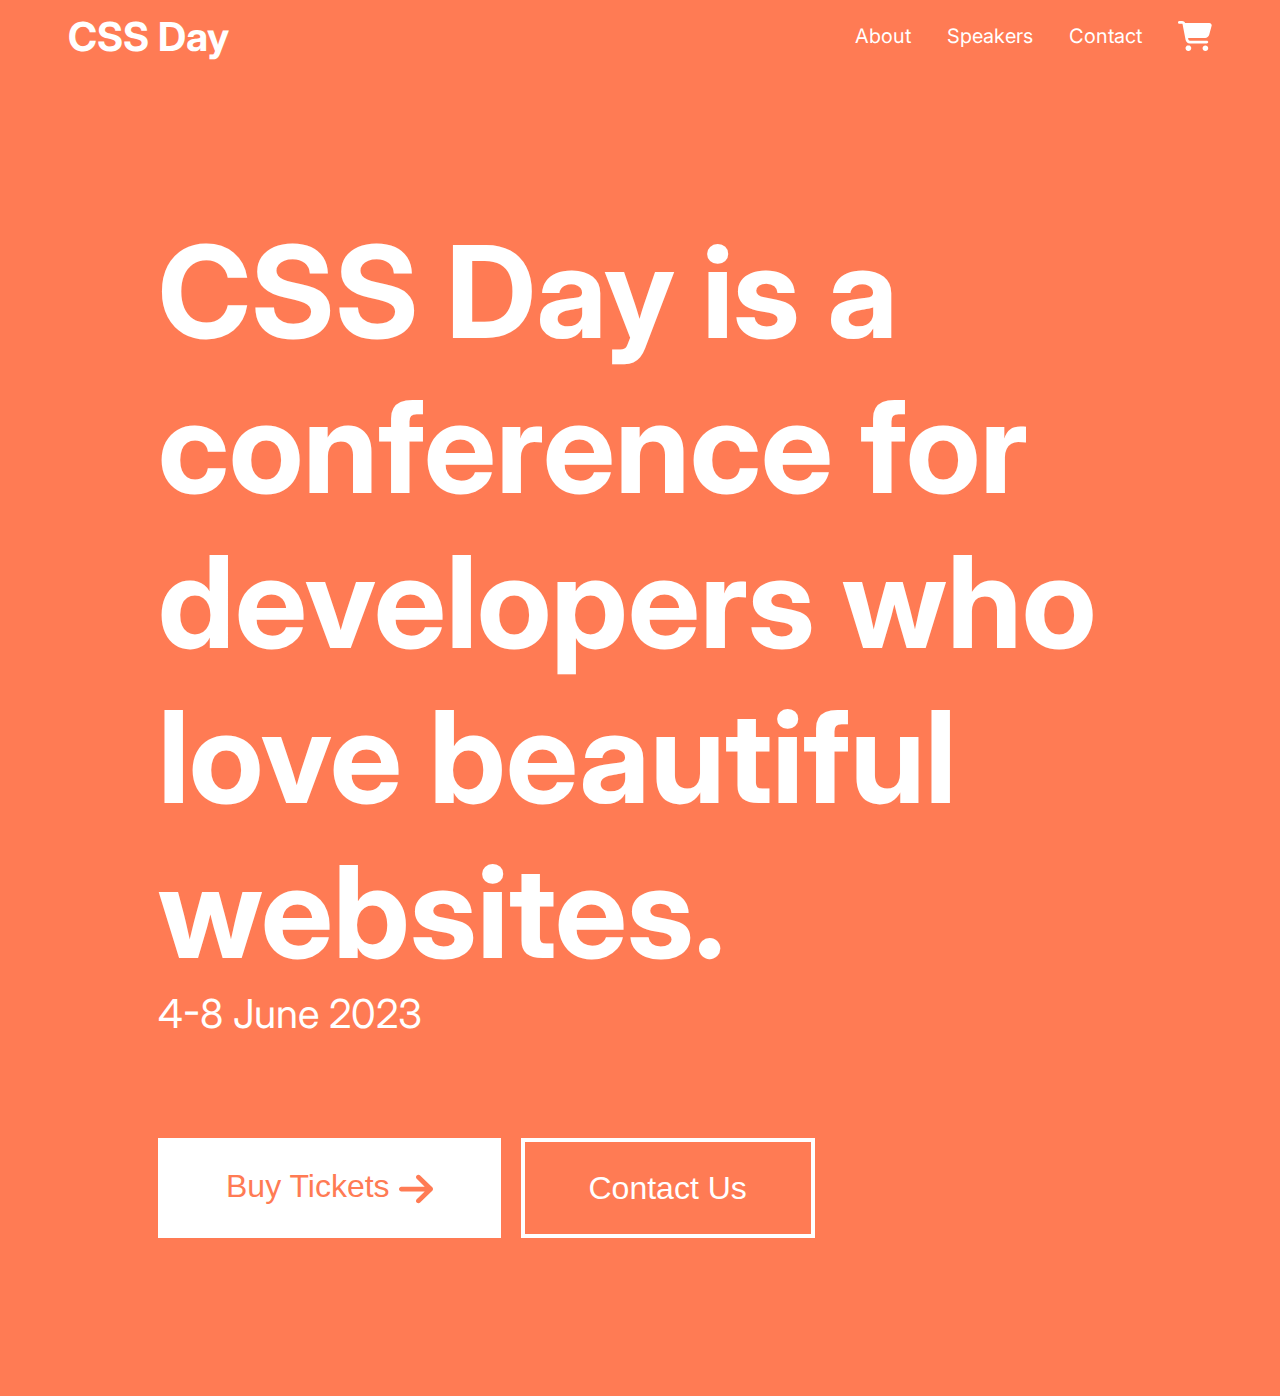
<file: index.html>
<!DOCTYPE html>
<html lang="en">
  <head>
    <meta charset="UTF-8" />
    <meta http-equiv="X-UA-Compatible" content="IE=edge" />
    <meta name="viewport" content="width=device-width, initial-scale=1.0" />

    <link rel="preconnect" href="https://fonts.googleapis.com" />
    <link rel="preconnect" href="https://fonts.gstatic.com" crossorigin />
    <link
      href="https://fonts.googleapis.com/css2?family=Inter:ital,opsz,wght@0,14..32,100..900;1,14..32,100..900&display=swap"
      rel="stylesheet"
    />
    <link rel="stylesheet" href="./styles/index.css" />

    <title>CSS Day</title>
  </head>
  <body class="body body--primary home">
    <header class="header">
      <svg
        class="menu"
        width="33"
        height="36"
        viewBox="0 0 21 24"
        fill="none"
        xmlns="http://www.w3.org/2000/svg"
      >
        <path
          d="M0 4.5C0 3.67031 0.670312 3 1.5 3H19.5C20.3297 3 21 3.67031 21 4.5C21 5.32969 20.3297 6 19.5 6H1.5C0.670312 6 0 5.32969 0 4.5ZM0 12C0 11.1703 0.670312 10.5 1.5 10.5H19.5C20.3297 10.5 21 11.1703 21 12C21 12.8297 20.3297 13.5 19.5 13.5H1.5C0.670312 13.5 0 12.8297 0 12ZM21 19.5C21 20.3297 20.3297 21 19.5 21H1.5C0.670312 21 0 20.3297 0 19.5C0 18.6703 0.670312 18 1.5 18H19.5C20.3297 18 21 18.6703 21 19.5Z"
          fill="#ffffff"
        />
      </svg>
      <svg
        class="close"
        width="30"
        height="34"
        viewBox="0 0 19 23"
        fill="none"
        xmlns="http://www.w3.org/2000/svg"
      >
        <g clip-path="url(#clip0_2_236)">
          <path
            d="M18.2424 3.79587C18.7897 3.18493 18.7025 2.27751 18.0438 1.76989C17.385 1.26227 16.4065 1.34313 15.8591 1.95407L9.30048 9.25387L2.74181 1.95407C2.19445 1.34313 1.21598 1.26227 0.557204 1.76989C-0.101569 2.27751 -0.188759 3.18493 0.358604 3.79587L7.28056 11.5L0.358604 19.2041C-0.188759 19.815 -0.101569 20.7224 0.557204 21.23C1.21598 21.7377 2.19445 21.6568 2.74181 21.0459L9.30048 13.7461L15.8591 21.0459C16.4065 21.6568 17.385 21.7377 18.0438 21.23C18.7025 20.7224 18.7897 19.815 18.2424 19.2041L11.3204 11.5L18.2424 3.79587Z"
            fill="#ffffff"
          />
        </g>
        <defs>
          <clipPath id="clip0_2_236">
            <rect width="18.6006" height="23" fill="white" />
          </clipPath>
        </defs>
      </svg>
      <a class="header__link" href="index.html">CSS Day</a>
      <nav class="nav">
        <ul class="nav__list">
          <li class="nav__list-item"><a href="#">About</a></li>
          <li class="nav__list-item"><a href="speakers.html">Speakers</a></li>
          <li class="nav__list-item"><a href="#">Contact</a></li>
        </ul>
      </nav>
      <svg
        width="34"
        height="30"
        viewBox="0 0 34 30"
        fill="none"
        xmlns="http://www.w3.org/2000/svg"
      >
        <g clip-path="url(#clip0_5_286)">
          <path
            d="M0 1.40625C0 0.626953 0.631597 0 1.41667 0H4.10243C5.40104 0 6.55208 0.75 7.08924 1.875H31.3497C32.9021 1.875 34.0354 3.33984 33.6281 4.82813L31.208 13.752C30.7062 15.5918 29.024 16.875 27.1056 16.875H10.076L10.3948 18.5449C10.5247 19.207 11.109 19.6875 11.7878 19.6875H28.8056C29.5906 19.6875 30.2222 20.3145 30.2222 21.0938C30.2222 21.873 29.5906 22.5 28.8056 22.5H11.7878C9.74549 22.5 7.99236 21.0586 7.61458 19.0723L4.56875 3.19336C4.52743 2.9707 4.33264 2.8125 4.10243 2.8125H1.41667C0.631597 2.8125 0 2.18555 0 1.40625ZM7.55556 27.1875C7.55556 26.8182 7.62884 26.4524 7.77123 26.1112C7.91362 25.77 8.12232 25.4599 8.38542 25.1988C8.64852 24.9376 8.96086 24.7304 9.30462 24.5891C9.64837 24.4477 10.0168 24.375 10.3889 24.375C10.761 24.375 11.1294 24.4477 11.4732 24.5891C11.8169 24.7304 12.1293 24.9376 12.3924 25.1988C12.6555 25.4599 12.8642 25.77 13.0065 26.1112C13.1489 26.4524 13.2222 26.8182 13.2222 27.1875C13.2222 27.5568 13.1489 27.9226 13.0065 28.2638C12.8642 28.605 12.6555 28.9151 12.3924 29.1762C12.1293 29.4374 11.8169 29.6446 11.4732 29.7859C11.1294 29.9273 10.761 30 10.3889 30C10.0168 30 9.64837 29.9273 9.30462 29.7859C8.96086 29.6446 8.64852 29.4374 8.38542 29.1762C8.12232 28.9151 7.91362 28.605 7.77123 28.2638C7.62884 27.9226 7.55556 27.5568 7.55556 27.1875ZM27.3889 24.375C28.1403 24.375 28.861 24.6713 29.3924 25.1988C29.9237 25.7262 30.2222 26.4416 30.2222 27.1875C30.2222 27.9334 29.9237 28.6488 29.3924 29.1762C28.861 29.7037 28.1403 30 27.3889 30C26.6374 30 25.9168 29.7037 25.3854 29.1762C24.8541 28.6488 24.5556 27.9334 24.5556 27.1875C24.5556 26.4416 24.8541 25.7262 25.3854 25.1988C25.9168 24.6713 26.6374 24.375 27.3889 24.375Z"
            fill="white"
          />
        </g>
        <defs>
          <clipPath id="clip0_5_286">
            <rect width="34" height="30" fill="white" />
          </clipPath>
        </defs>
      </svg>
    </header>
    <main class="main">
      <p class="main__heading">
        CSS Day is a conference for developers who love beautiful websites.
      </p>
      <p class="main__sub-heading">4-8 June 2023</p>
      <div class="button-container">
        <button class="button button--primary">
          Buy Tickets
          <img
            src="./icons/arrow-right.svg"
            class="button__icon"
            alt="Right arrow"
          />
        </button>
        <button class="button button--secondary">Contact Us</button>
      </div>
    </main>
    <script src="index.js"></script>
  </body>
</html>
</file>
<file: styles/index.css>
@import './base.css';

.home .main__heading {
    font-size: 128px;
    font-weight: bold;
}

.home .main__sub-heading {
    font-size: 40px;
}

@media (max-width: 1220px) {
    .home .main__heading {
        font-size: 70px;
    }
}

@media (max-width: 590px) {
    .home .main__heading {
        font-size: 40px;
    }
    .home .main__sub-heading {
        font-size: 24px;
    }
}
</file>
